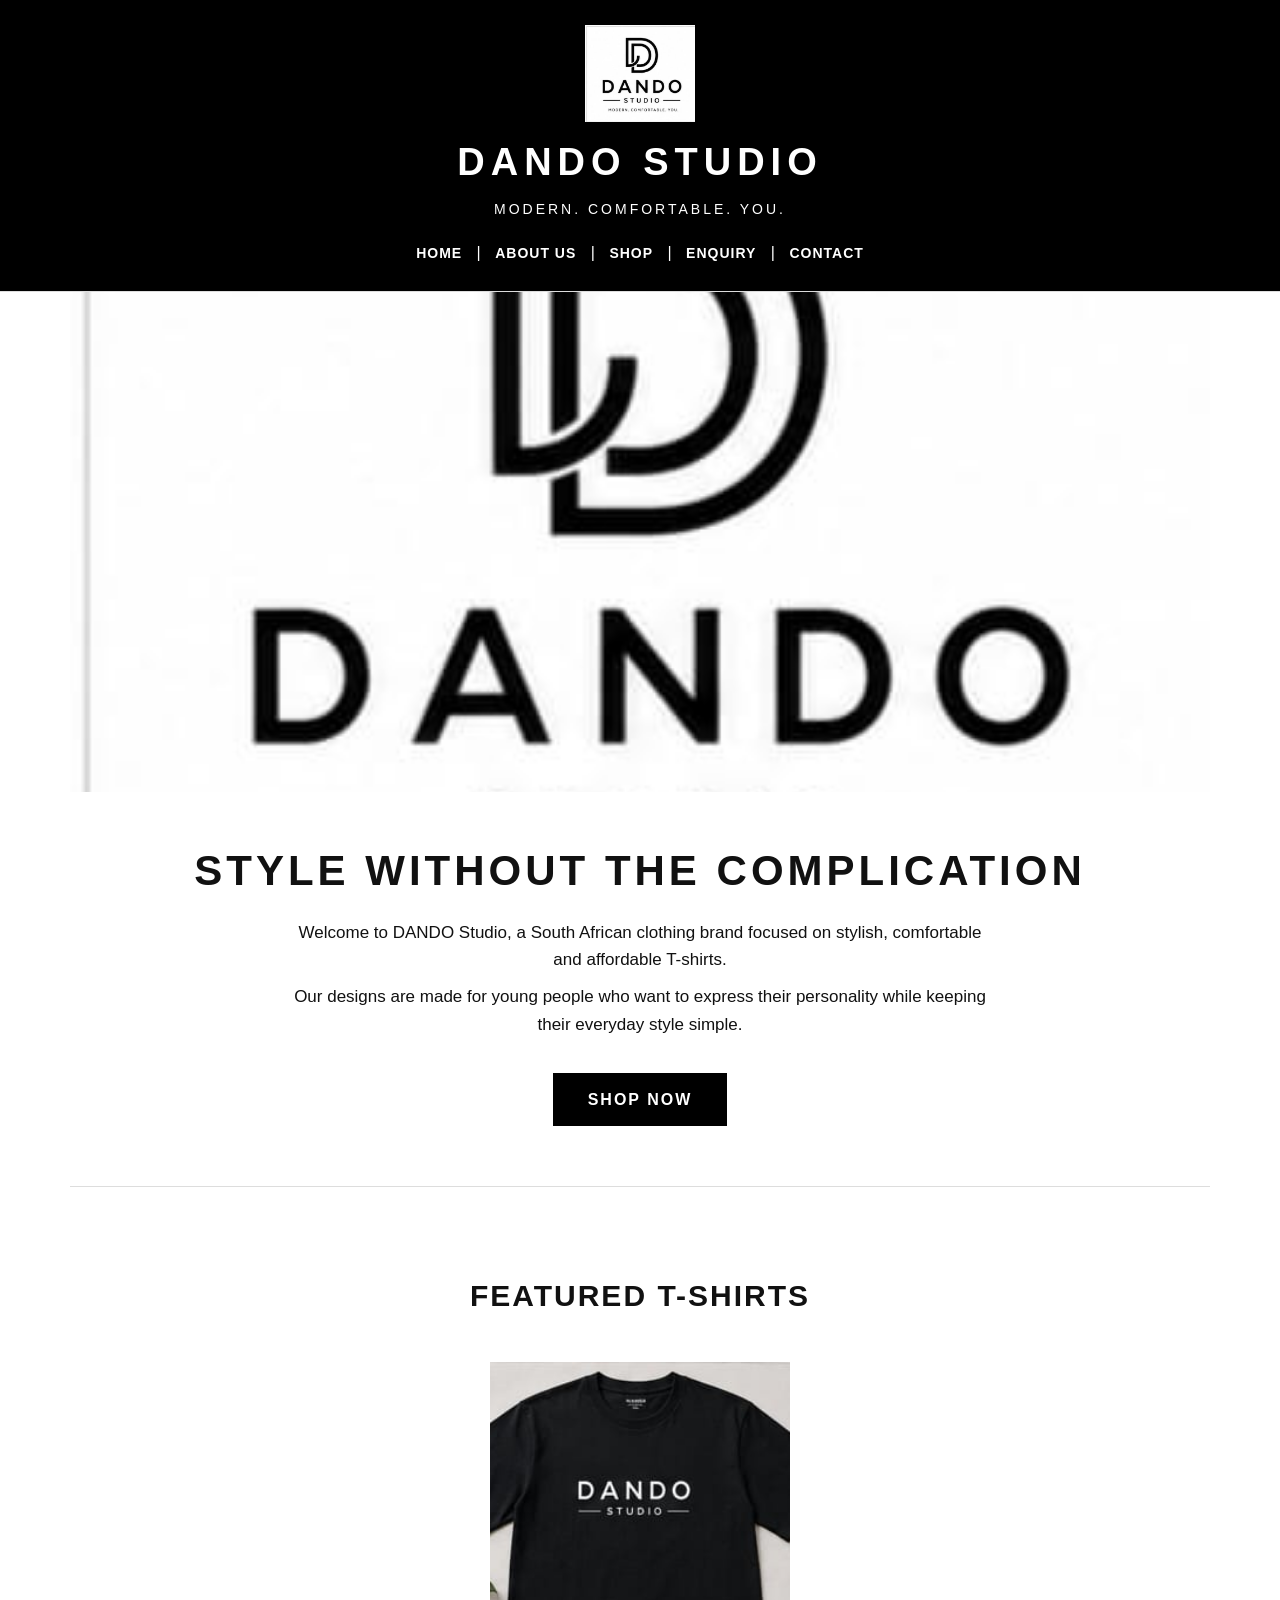
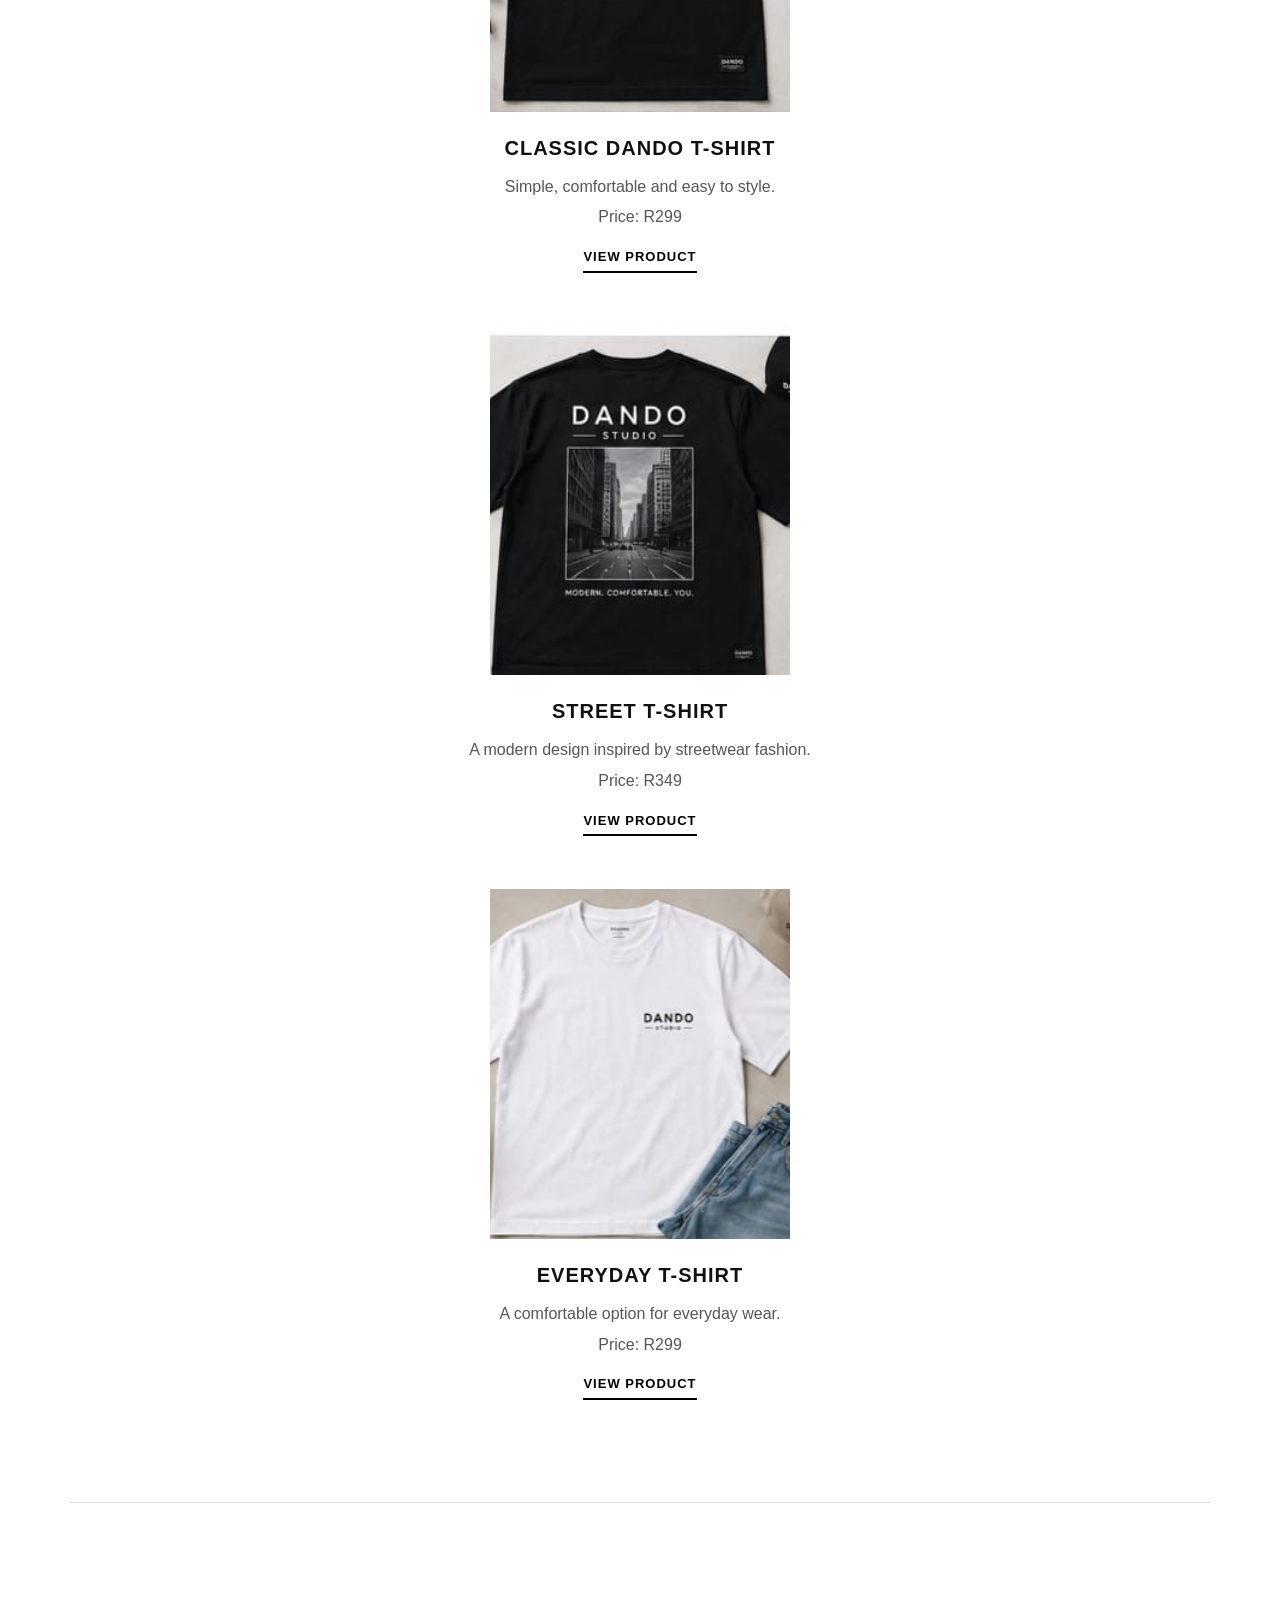
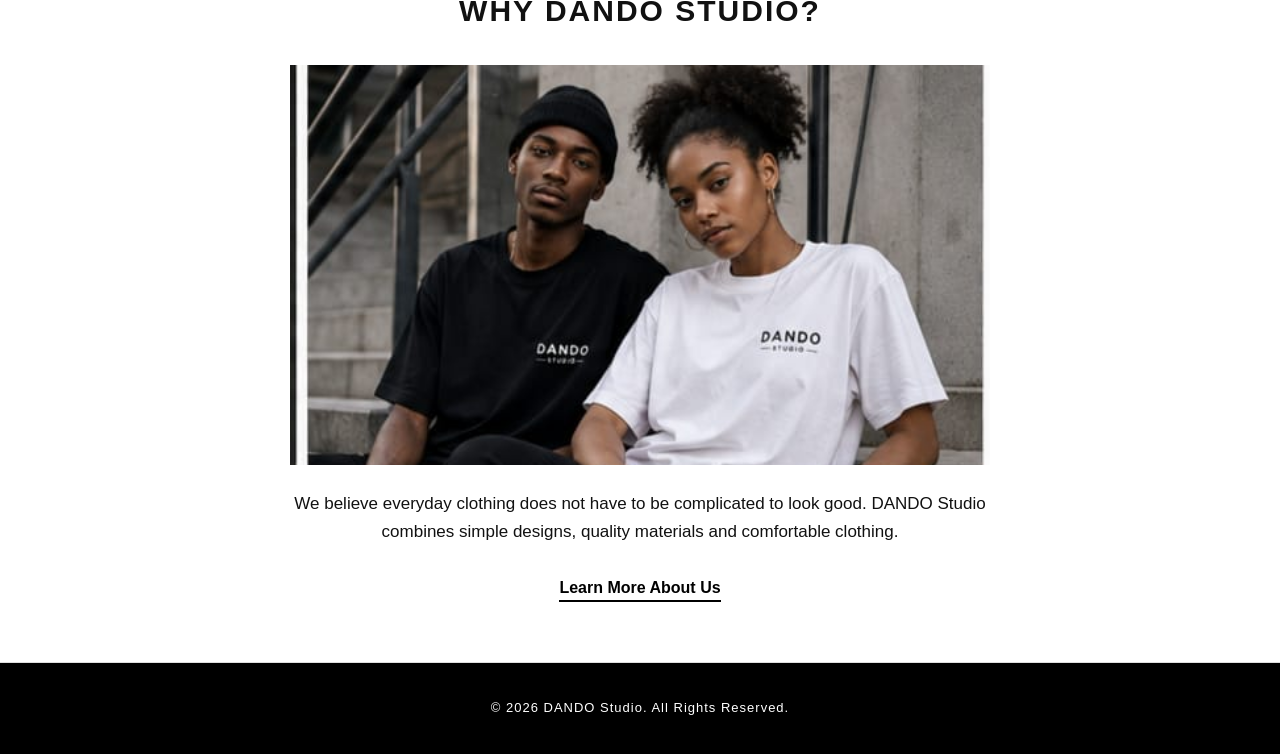
<file: index.html>
<!DOCTYPE html>
<html lang="en">

<head>
    <meta charset="UTF-8">
    <meta name="viewport" content="width=device-width, initial-scale=1.0">
    <title>DANDO Studio | Home</title>
    <link rel="stylesheet" href="CSS/Style.css">

</head>

<body>

    <!-- Header -->
    <header>

        <!-- Website Logo -->
        <img src="Images/logo.jpeg"
             alt="DANDO Studio Logo"
             width="150">

        <h1>DANDO STUDIO</h1>
        <p>Modern. Comfortable. You.</p>

        <!-- Navigation -->
        <nav>
            <a href="index.html">Home</a> |
            <a href="about.html">About Us</a> |
            <a href="products.html">Shop</a> |
            <a href="enquiry.html">Enquiry</a> |
            <a href="contact.html">Contact</a>
        </nav>

    </header>

    <hr>

    <main>

        <!-- Hero Image -->
        <section>

            <img src="Images/logo.jpeg"
                 alt="DANDO Studio clothing collection"
                 width="100%"
                 height="400">

            <h2>STYLE WITHOUT THE COMPLICATION</h2>

            <p>
                Welcome to DANDO Studio, a South African clothing brand
                focused on stylish, comfortable and affordable T-shirts.
            </p>

            <p>
                Our designs are made for young people who want to express
                their personality while keeping their everyday style simple.
            </p>

            <a href="products.html">SHOP NOW</a>

        </section>

        <hr>

        <!-- Featured Products -->
        <section>

            <h2>Featured T-Shirts</h2>

            <!-- Product 1 -->
            <article>

                <img src="Images/tshirt1.jpeg"
                     alt="DANDO Studio Classic T-Shirt"
                     width="250">

                <h3>Classic DANDO T-Shirt</h3>

                <p>Simple, comfortable and easy to style.</p>
                <p>Price: R299</p>

                <a href="products.html">View Product</a>

            </article>

            <br>

            <!-- Product 2 -->
            <article>

                <img src="Images/tshirt2.jpeg"
                     alt="DANDO Studio Street T-Shirt"
                     width="250">

                <h3>Street T-Shirt</h3>

                <p>A modern design inspired by streetwear fashion.</p>
                <p>Price: R349</p>

                <a href="products.html">View Product</a>

            </article>

            <br>

            <!-- Product 3 -->
            <article>

                <img src="Images/tshirt3.jpeg"
                     alt="DANDO Studio Everyday T-Shirt"
                     width="250">

                <h3>Everyday T-Shirt</h3>

                <p>A comfortable option for everyday wear.</p>
                <p>Price: R299</p>

                <a href="products.html">View Product</a>

            </article>

        </section>

        <hr>

        <!-- About Preview -->
        <section>

            <h2>Why DANDO Studio?</h2>

            <img src="Images/about.jpeg"
                 alt="DANDO Studio fashion"
                 width="400">

            <p>
                We believe everyday clothing does not have to be complicated
                to look good. DANDO Studio combines simple designs,
                quality materials and comfortable clothing.
            </p>

            <a href="about.html">Learn More About Us</a>

        </section>

    </main>

    <hr>

    <footer>
        <p>&copy; 2026 DANDO Studio. All Rights Reserved.</p>
    </footer>

</body>
</html>
</file>
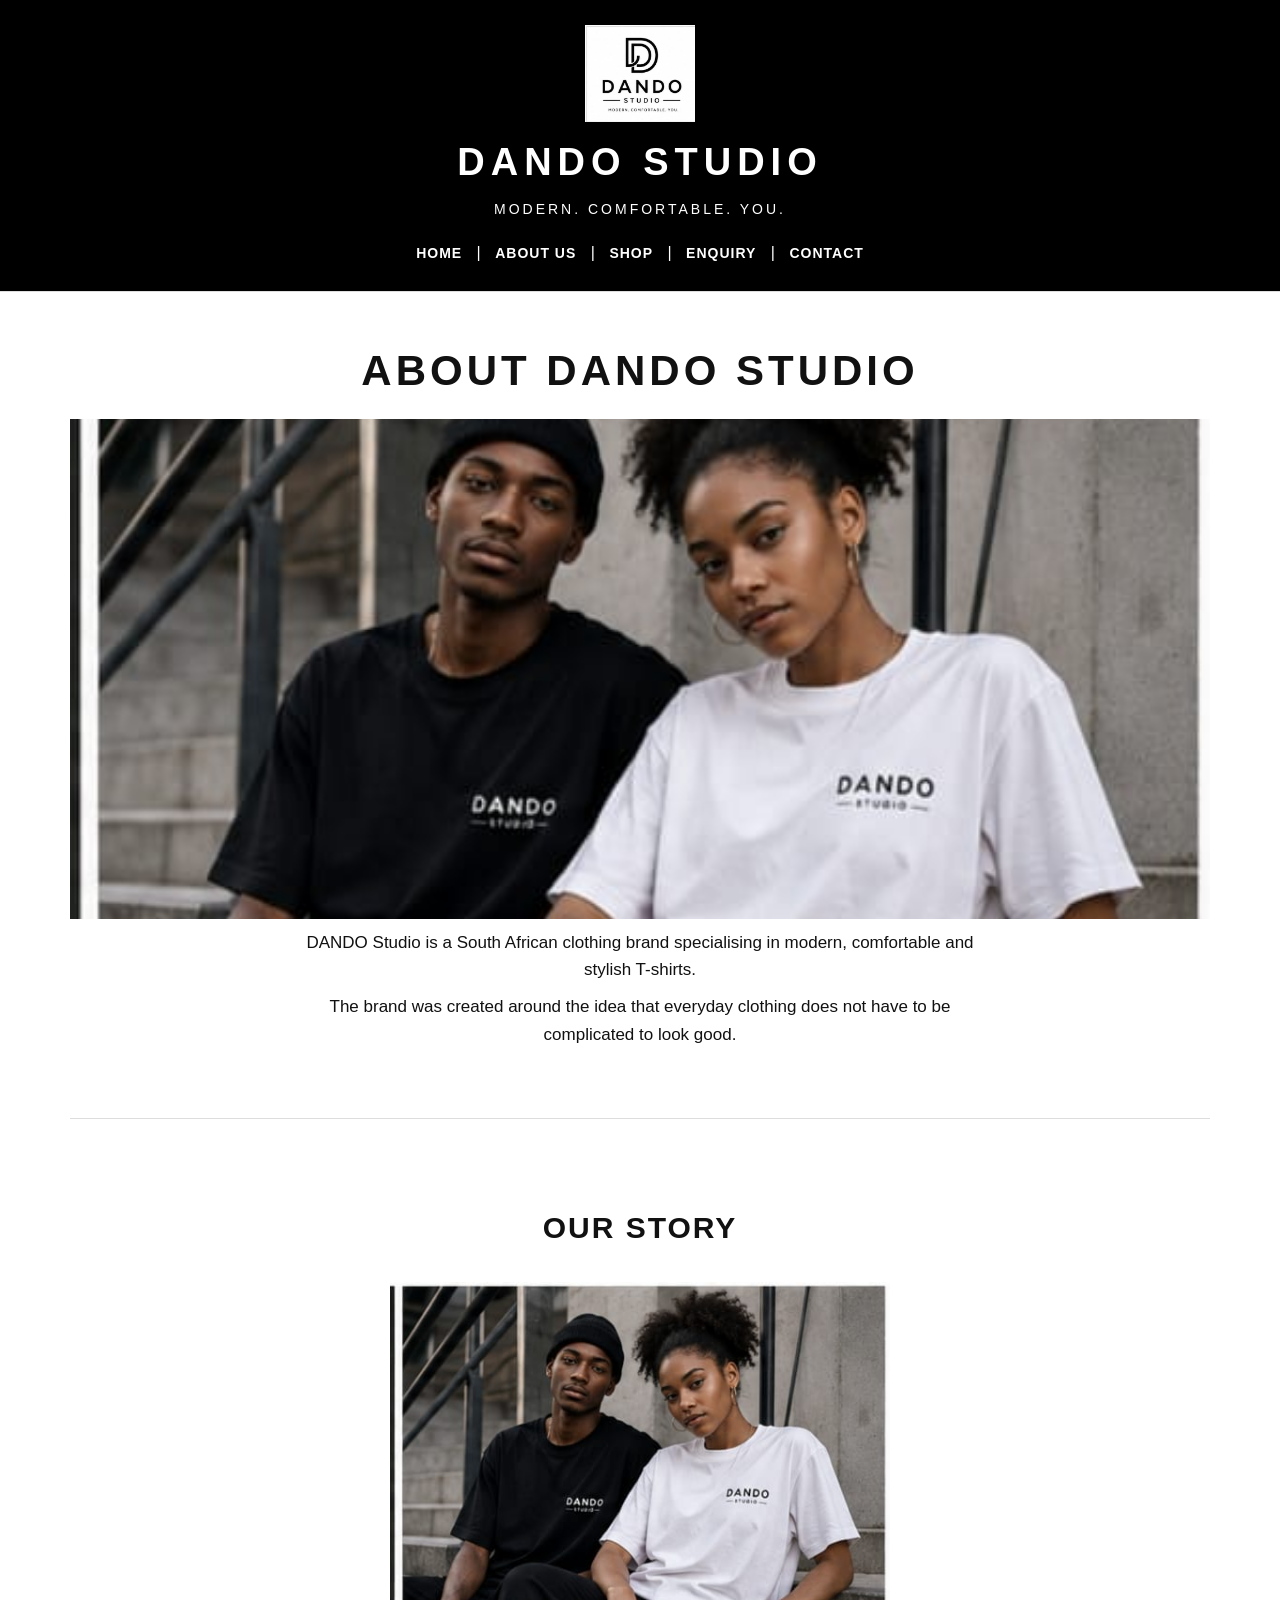
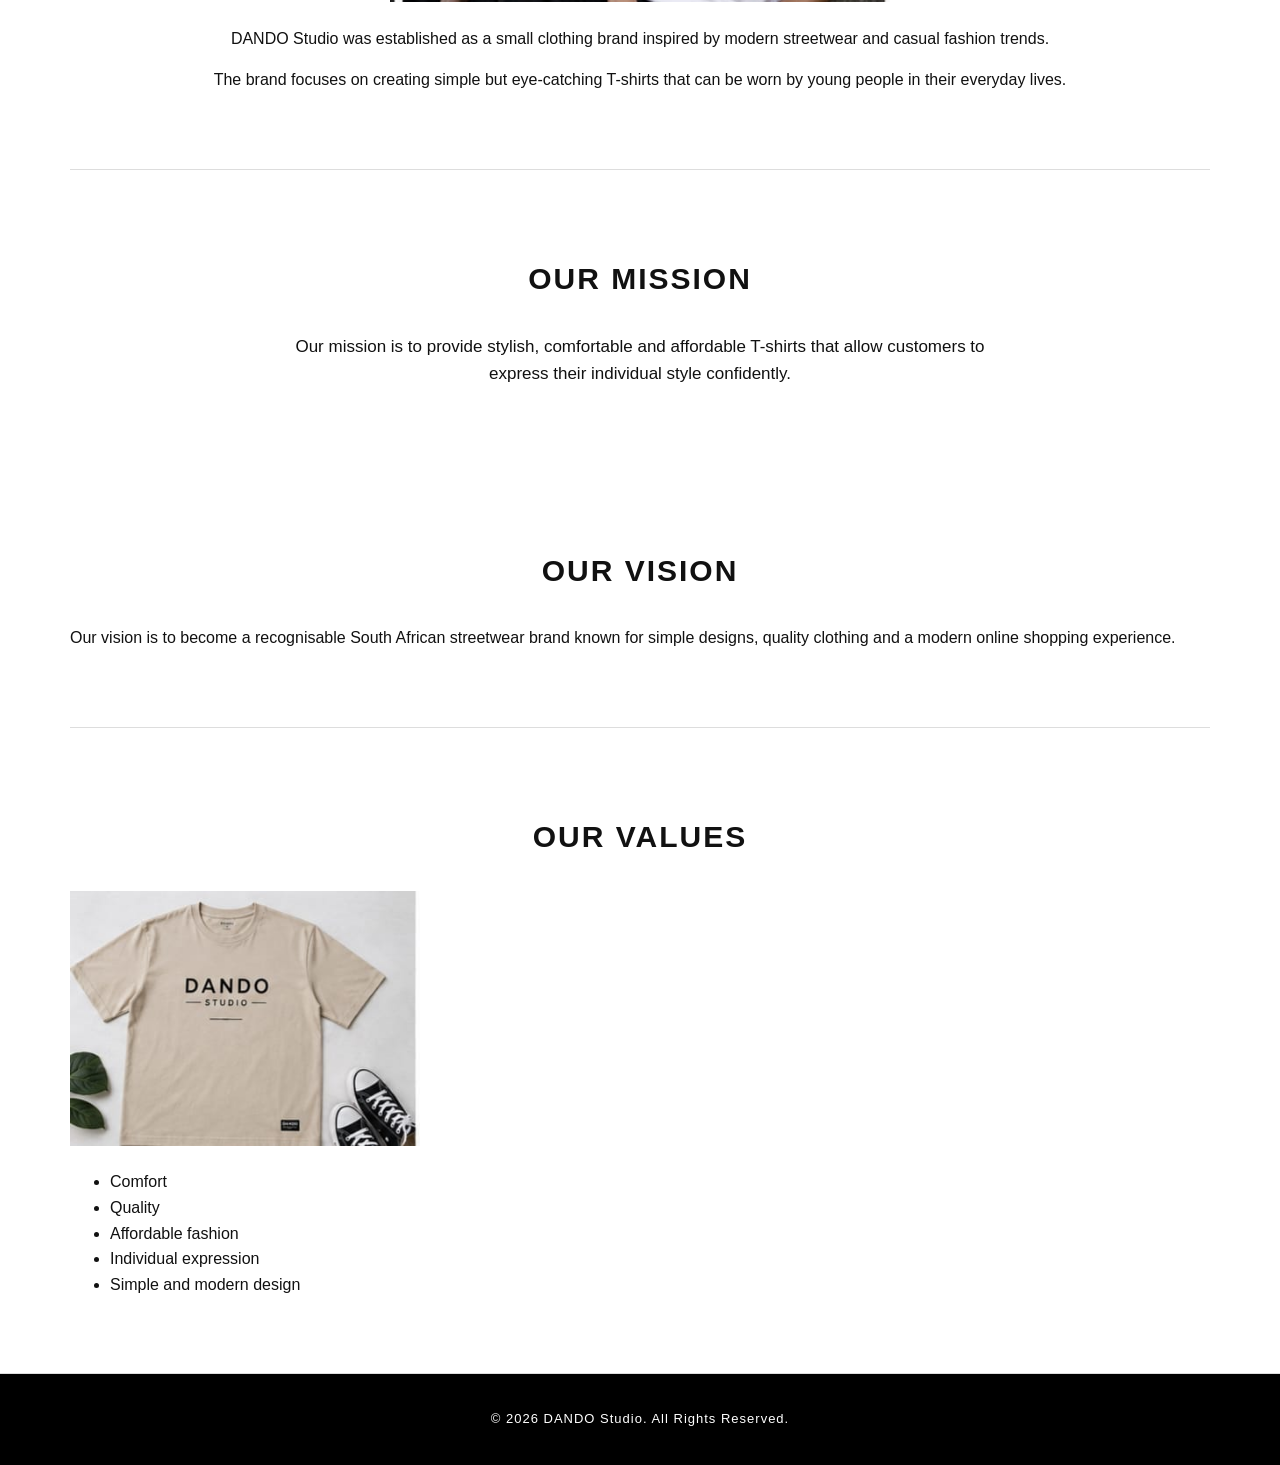
<file: About.html>
<!DOCTYPE html>
<html lang="en">

<head>
    <meta charset="UTF-8">
    <meta name="viewport" content="width=device-width, initial-scale=1.0">
    <title>DANDO Studio | About Us</title>
    <link rel="stylesheet" href="CSS/Style.css">
</head>

<body>

    <!-- Header -->
    <header>

        <!-- Logo -->
        <img src="Images/logo.jpeg"
             alt="DANDO Studio Logo"
             width="150">

        <h1>DANDO STUDIO</h1>
        <p>Modern. Comfortable. You.</p>

        <!-- Navigation -->
        <nav>
            <a href="index.html">Home</a> |
            <a href="about.html">About Us</a> |
            <a href="products.html">Shop</a> |
            <a href="enquiry.html">Enquiry</a> |
            <a href="contact.html">Contact</a>
        </nav>

    </header>

    <hr>

    <main>

        <!-- About Section -->
        <section>

            <h2>About DANDO Studio</h2>

            <img src="Images/about.jpeg"
                 alt="DANDO Studio clothing"
                 width="500">

            <p>
                DANDO Studio is a South African clothing brand
                specialising in modern, comfortable and stylish T-shirts.
            </p>

            <p>
                The brand was created around the idea that everyday clothing
                does not have to be complicated to look good.
            </p>

        </section>

        <hr>

        <!-- Our Story -->
        <section>

            <h2>Our Story</h2>

            <img src="Images/about.jpeg"
                 alt="DANDO Studio fashion collection"
                 width="500">

            <p>
                DANDO Studio was established as a small clothing brand
                inspired by modern streetwear and casual fashion trends.
            </p>

            <p>
                The brand focuses on creating simple but eye-catching
                T-shirts that can be worn by young people in their
                everyday lives.
            </p>

        </section>

        <hr>

        <!-- Mission -->
        <section>

            <h2>Our Mission</h2>

            <p>
                Our mission is to provide stylish, comfortable and
                affordable T-shirts that allow customers to express
                their individual style confidently.
            </p>

        </section>

        <!-- Vision -->
        <section>

            <h2>Our Vision</h2>

            <p>
                Our vision is to become a recognisable South African
                streetwear brand known for simple designs, quality
                clothing and a modern online shopping experience.
            </p>

        </section>

        <hr>

        <!-- Values -->
        <section>

            <h2>Our Values</h2>

            <img src="Images/tshirt4.jpeg"
                 alt="DANDO Studio T-shirt"
                 width="350">

            <ul>
                <li>Comfort</li>
                <li>Quality</li>
                <li>Affordable fashion</li>
                <li>Individual expression</li>
                <li>Simple and modern design</li>
            </ul>

        </section>

    </main>

    <hr>

    <footer>
        <p>&copy; 2026 DANDO Studio. All Rights Reserved.</p>
    </footer>

</body>
</html>
</file>
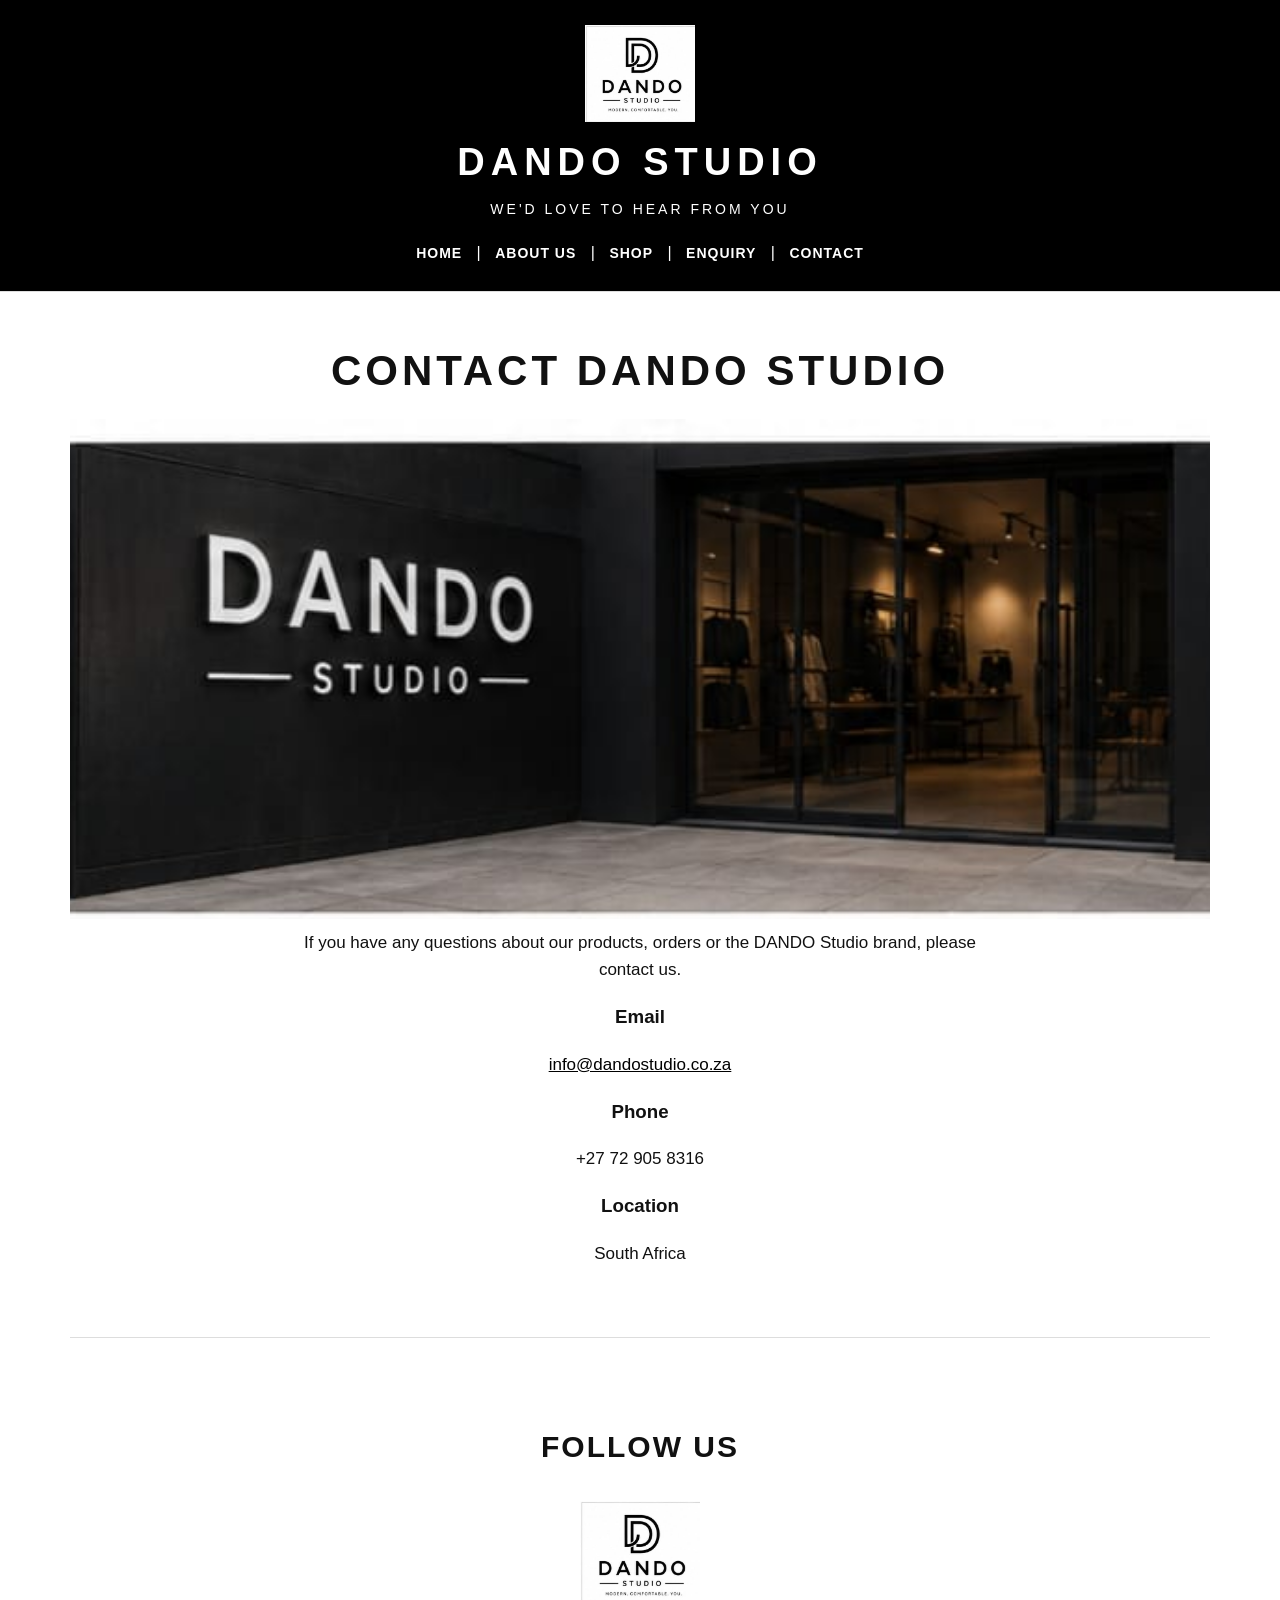
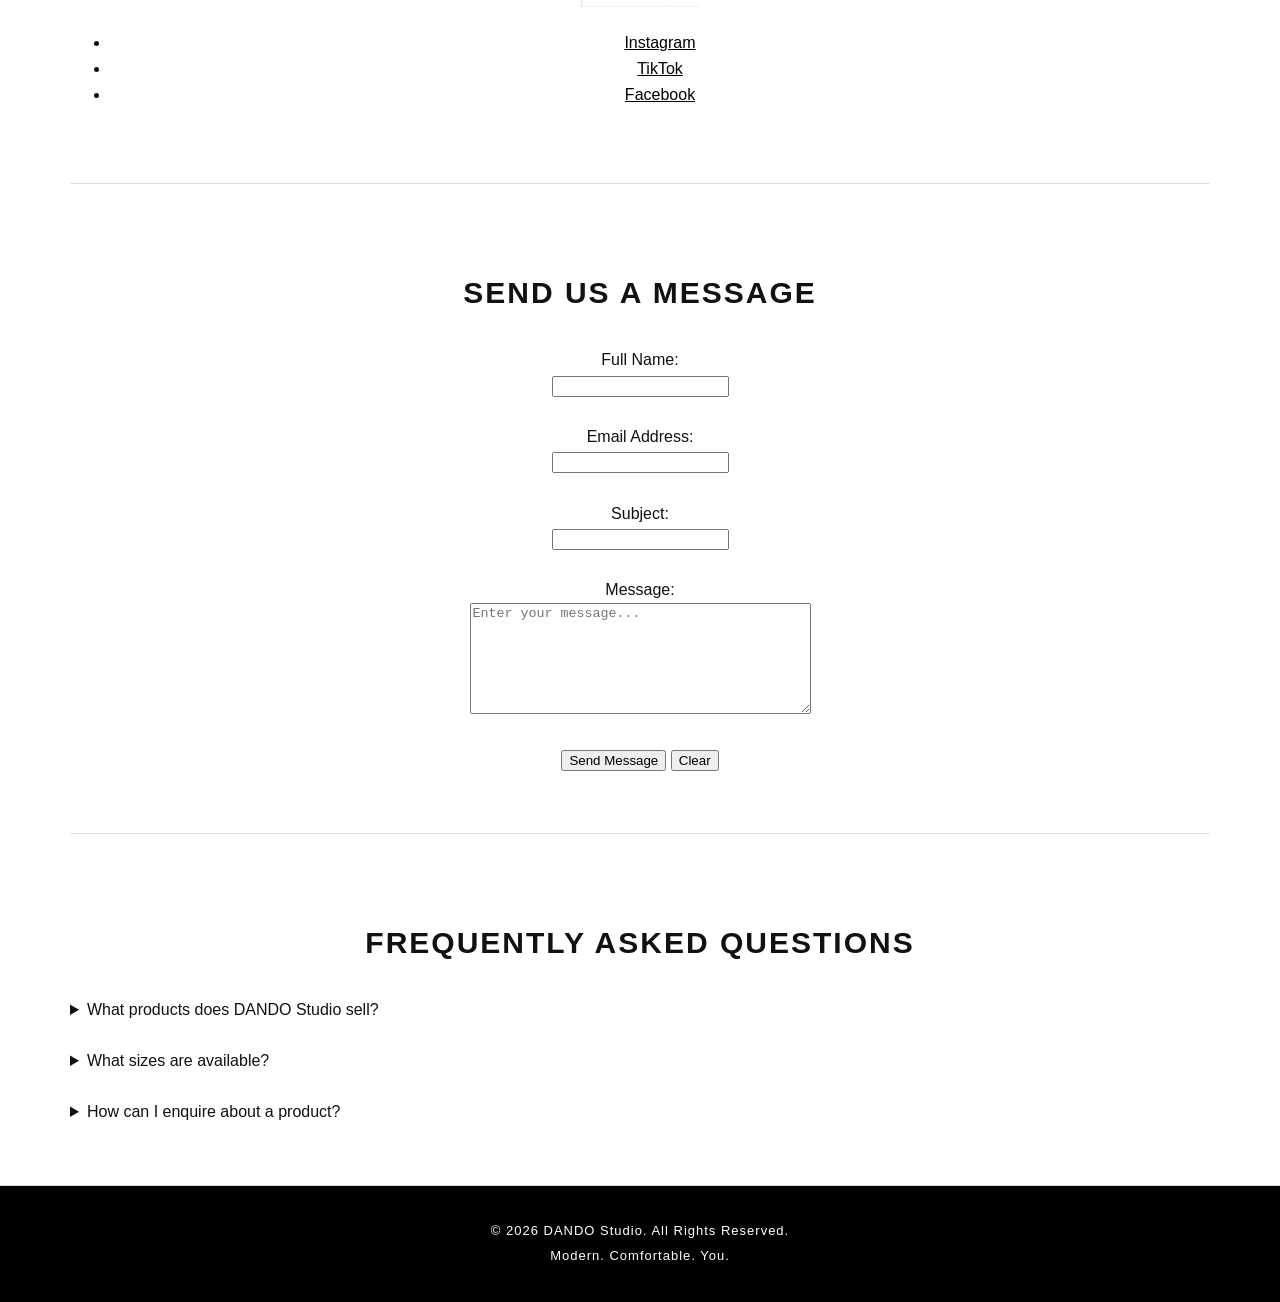
<file: Contact.html>
<!DOCTYPE html>
<html lang="en">

<head>
    <meta charset="UTF-8">
    <meta name="viewport" content="width=device-width, initial-scale=1.0">
    <title>DANDO Studio | Contact</title>
    <link rel="stylesheet" href="CSS/Style.css">
</head>

<body>

    <!-- Header -->
    <header>

        <img src="Images/logo.jpeg"
             alt="DANDO Studio Logo"
             width="150">

        <h1>DANDO STUDIO</h1>
        <p>We'd Love to Hear From You</p>

        <!-- Navigation -->
        <nav>
            <a href="index.html">Home</a> |
            <a href="about.html">About Us</a> |
            <a href="products.html">Shop</a> |
            <a href="enquiry.html">Enquiry</a> |
            <a href="contact.html">Contact</a>
        </nav>

    </header>

    <hr>

    <main>

        <!-- Contact Information -->
        <section>

            <h2>Contact DANDO Studio</h2>

            <img src="Images/contact.jpeg"
                 alt="DANDO Studio contact"
                 width="500">

            <p>
                If you have any questions about our products,
                orders or the DANDO Studio brand, please contact us.
            </p>

            <h3>Email</h3>

            <p>
                <a href="mailto:info@dandostudio.co.za">
                    info@dandostudio.co.za
                </a>
            </p>

            <h3>Phone</h3>

            <p>+27 72 905 8316</p>

            <h3>Location</h3>

            <p>South Africa</p>

        </section>

        <hr>

        <!-- Social Media -->
        <section>

            <h2>Follow Us</h2>

            <img src="Images/logo.jpeg"
                 alt="DANDO Studio Logo"
                 width="120">

            <ul>

                <li>
                    <a href="#" target="_blank">
                        Instagram
                    </a>
                </li>

                <li>
                    <a href="#" target="_blank">
                        TikTok
                    </a>
                </li>

                <li>
                    <a href="#" target="_blank">
                        Facebook
                    </a>
                </li>

            </ul>

        </section>

        <hr>

        <!-- Contact Form -->
        <section>

            <h2>Send Us a Message</h2>

            <form action="#" method="post">

                <label for="name">Full Name:</label>
                <br>

                <input type="text"
                       id="name"
                       name="name"
                       required>

                <br><br>

                <label for="email">Email Address:</label>
                <br>

                <input type="email"
                       id="email"
                       name="email"
                       required>

                <br><br>

                <label for="subject">Subject:</label>
                <br>

                <input type="text"
                       id="subject"
                       name="subject"
                       required>

                <br><br>

                <label for="message">Message:</label>
                <br>

                <textarea id="message"
                          name="message"
                          rows="7"
                          cols="40"
                          placeholder="Enter your message..."
                          required></textarea>

                <br><br>

                <input type="submit" value="Send Message">

                <input type="reset" value="Clear">

            </form>

        </section>

        <hr>

        <!-- Frequently Asked Questions -->
        <section>

            <h2>Frequently Asked Questions</h2>

            <details>

                <summary>What products does DANDO Studio sell?</summary>

                <p>
                    DANDO Studio currently focuses on modern,
                    comfortable and stylish T-shirts.
                </p>

            </details>

            <br>

            <details>

                <summary>What sizes are available?</summary>

                <p>
                    Our T-shirts are available in Small, Medium,
                    Large and XL.
                </p>

            </details>

            <br>

            <details>

                <summary>How can I enquire about a product?</summary>

                <p>
                    Visit our Enquiry page and complete the enquiry form.
                </p>

            </details>

        </section>

    </main>

    <hr>

    <footer>

        <p>&copy; 2026 DANDO Studio. All Rights Reserved.</p>

        <p>Modern. Comfortable. You.</p>

    </footer>

</body>
</html>
</file>
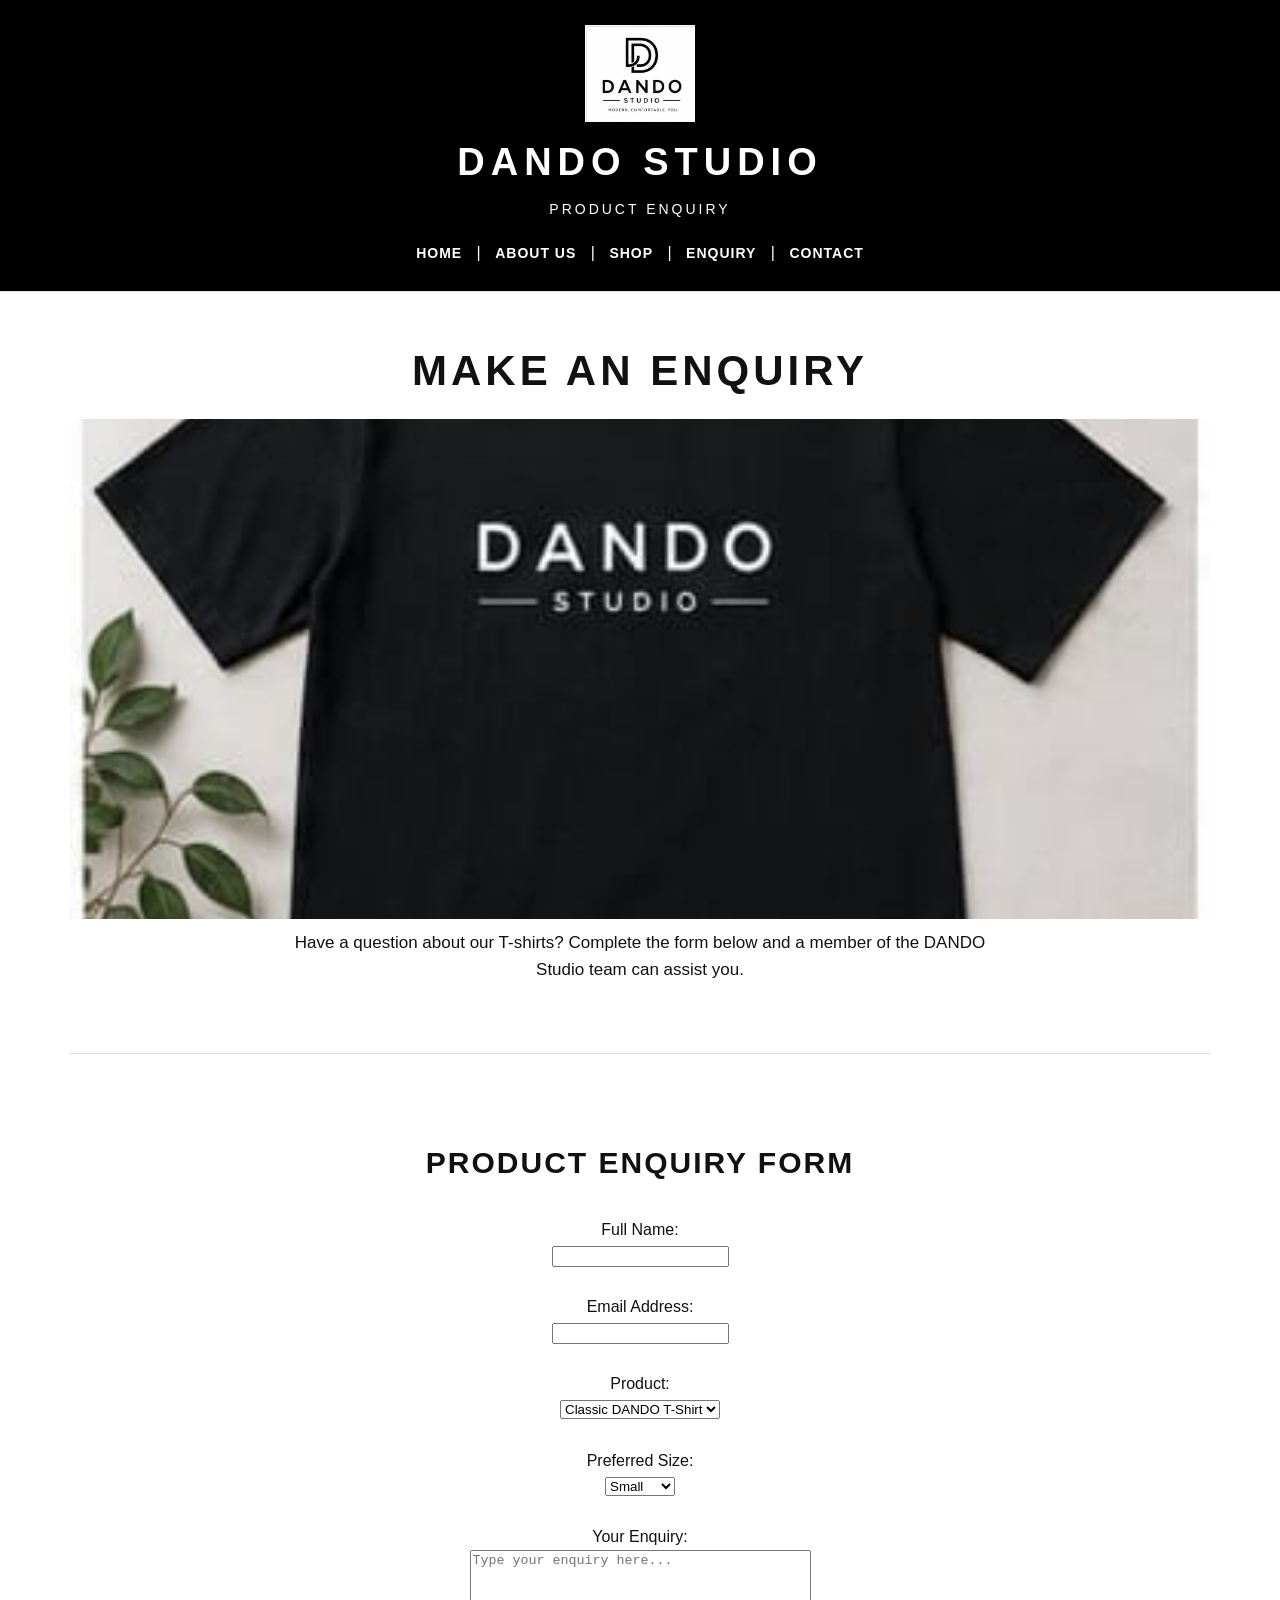
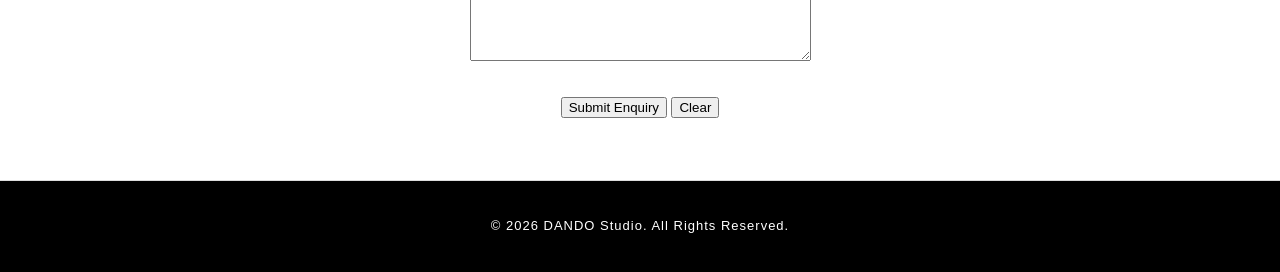
<file: Enquiry.html>
<!DOCTYPE html>
<html lang="en">

<head>
    <meta charset="UTF-8">
    <meta name="viewport" content="width=device-width, initial-scale=1.0">
    <title>DANDO Studio | Enquiry</title>
    <link rel="stylesheet" href="CSS/Style.css">
</head>

<body>

    <!-- Header -->
    <header>

        <img src="Images/logo.jpeg"
             alt="DANDO Studio Logo"
             width="150">

        <h1>DANDO STUDIO</h1>
        <p>Product Enquiry</p>

        <!-- Navigation -->
        <nav>
            <a href="index.html">Home</a> |
            <a href="about.html">About Us</a> |
            <a href="products.html">Shop</a> |
            <a href="enquiry.html">Enquiry</a> |
            <a href="contact.html">Contact</a>
        </nav>

    </header>

    <hr>

    <main>

        <section>

            <h2>Make an Enquiry</h2>

            <img src="Images/tshirt1.jpeg"
                 alt="DANDO Studio T-Shirt"
                 width="350">

            <p>
                Have a question about our T-shirts? Complete the form
                below and a member of the DANDO Studio team can assist you.
            </p>

        </section>

        <hr>

        <!-- Enquiry Form -->
        <section>

            <h2>Product Enquiry Form</h2>

            <form action="#" method="post">

                <label for="fullname">Full Name:</label>
                <br>

                <input type="text"
                       id="fullname"
                       name="fullname"
                       required>

                <br><br>

                <label for="email">Email Address:</label>
                <br>

                <input type="email"
                       id="email"
                       name="email"
                       required>

                <br><br>

                <label for="product">Product:</label>
                <br>

                <select id="product" name="product">

                    <option value="classic">
                        Classic DANDO T-Shirt
                    </option>

                    <option value="street">
                        Street T-Shirt
                    </option>

                    <option value="everyday">
                        Everyday T-Shirt
                    </option>

                    <option value="premium">
                        Premium T-Shirt
                    </option>

                </select>

                <br><br>

                <label for="size">Preferred Size:</label>
                <br>

                <select id="size" name="size">

                    <option value="small">Small</option>
                    <option value="medium">Medium</option>
                    <option value="large">Large</option>
                    <option value="xl">XL</option>

                </select>

                <br><br>

                <label for="message">Your Enquiry:</label>
                <br>

                <textarea id="message"
                          name="message"
                          rows="7"
                          cols="40"
                          placeholder="Type your enquiry here..."
                          required></textarea>

                <br><br>

                <input type="submit" value="Submit Enquiry">

                <input type="reset" value="Clear">

            </form>

        </section>

    </main>

    <hr>

    <footer>
        <p>&copy; 2026 DANDO Studio. All Rights Reserved.</p>
    </footer>

</body>
</html>
</file>
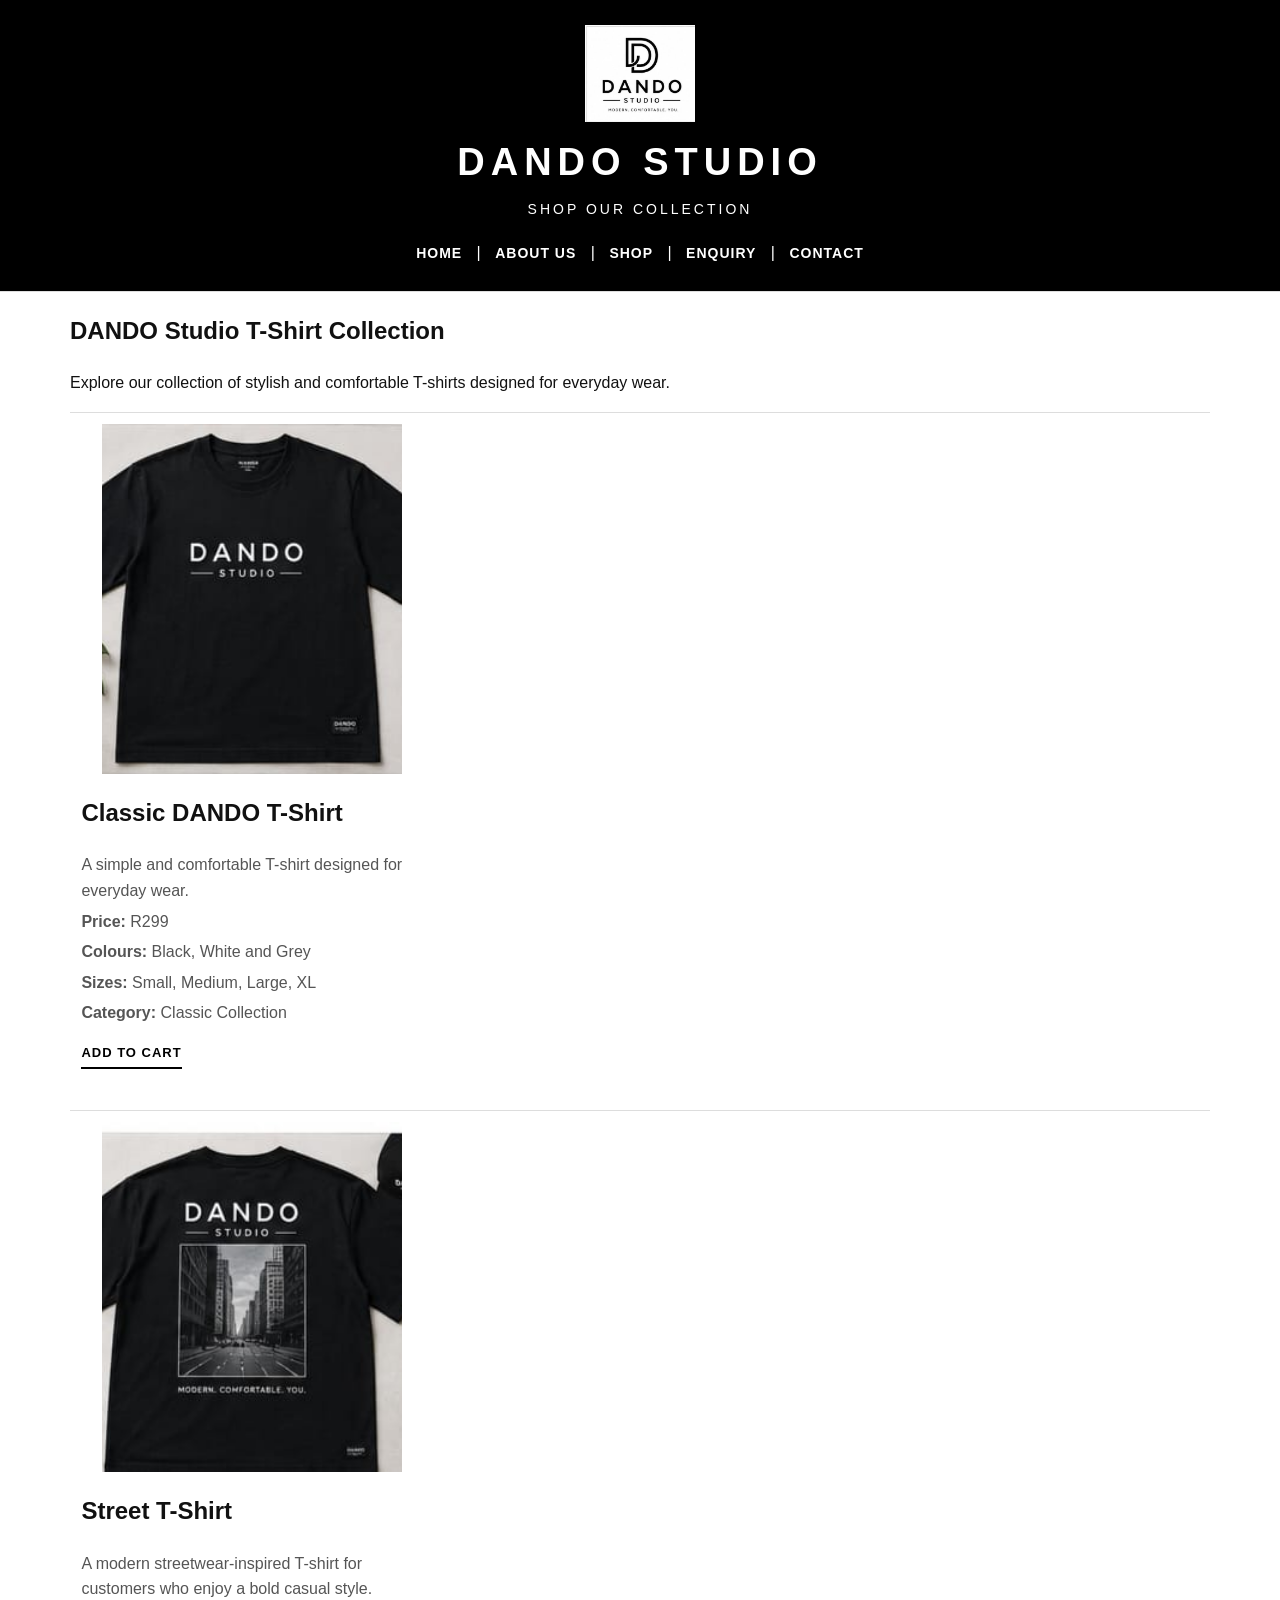
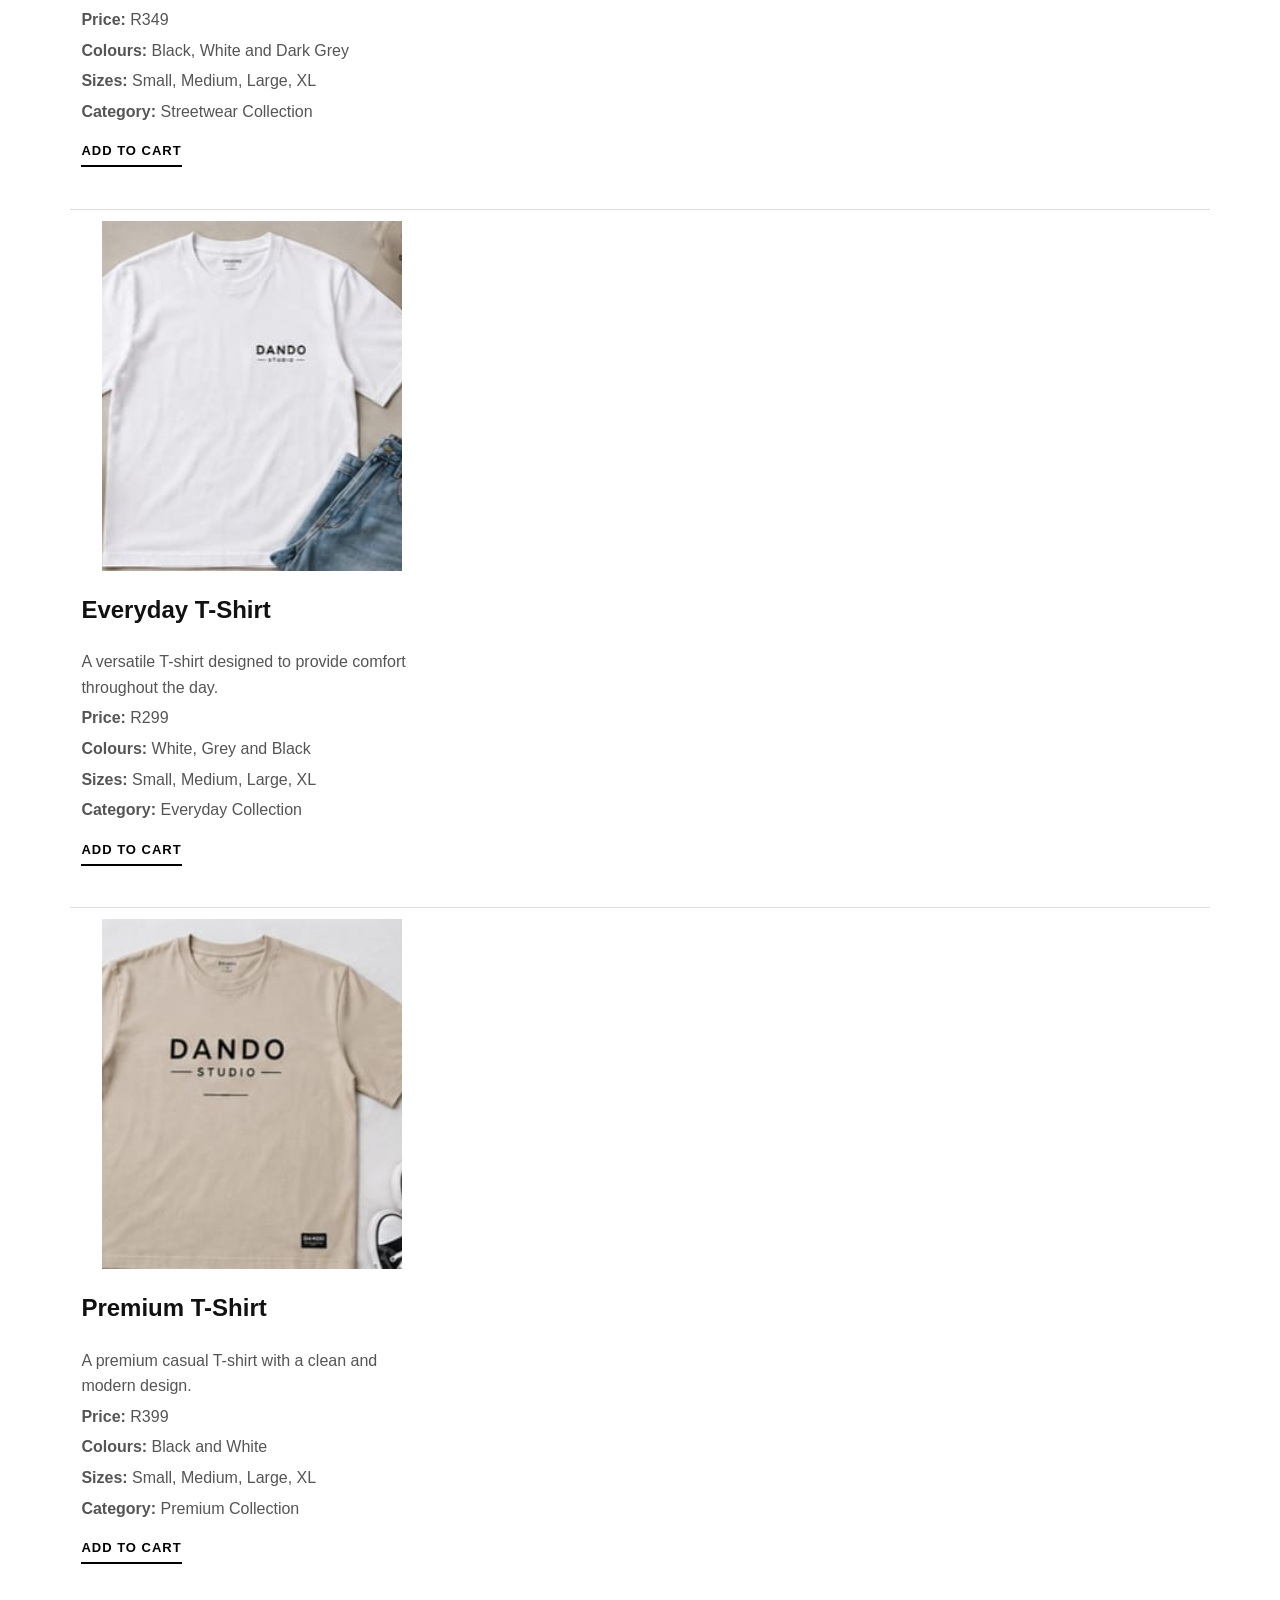
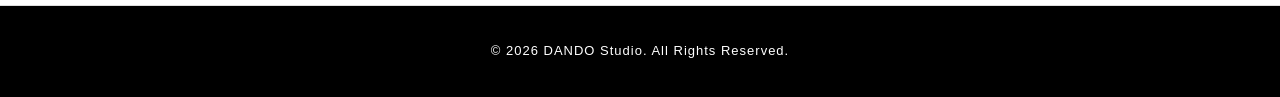
<file: Products.html>
<!DOCTYPE html>
<html lang="en">

<head>
    <meta charset="UTF-8">
    <meta name="viewport" content="width=device-width, initial-scale=1.0">
    <title>DANDO Studio | Shop</title>
    <link rel="stylesheet" href="CSS/Style.css">

</head>

<body>

    <!-- Header -->
    <header>

        <img src="Images/logo.jpeg"
             alt="DANDO Studio Logo"
             width="150">

        <h1>DANDO STUDIO</h1>
        <p>Shop Our Collection</p>

        <!-- Navigation -->
        <nav>
            <a href="index.html">Home</a> |
            <a href="about.html">About Us</a> |
            <a href="products.html">Shop</a> |
            <a href="enquiry.html">Enquiry</a> |
            <a href="contact.html">Contact</a>
        </nav>

    </header>

    <hr>

    <main>

        <h2>DANDO Studio T-Shirt Collection</h2>

        <p>
            Explore our collection of stylish and comfortable
            T-shirts designed for everyday wear.
        </p>

        <hr>

        <!-- Product 1 -->
        <article>

            <img src="Images/tshirt1.jpeg"
                 alt="Classic DANDO T-Shirt"
                 width="300">

            <h2>Classic DANDO T-Shirt</h2>

            <p>
                A simple and comfortable T-shirt designed for everyday wear.
            </p>

            <p><strong>Price:</strong> R299</p>
            <p><strong>Colours:</strong> Black, White and Grey</p>
            <p><strong>Sizes:</strong> Small, Medium, Large, XL</p>
            <p><strong>Category:</strong> Classic Collection</p>

            <a href="enquiry.html">Add to Cart</a>

        </article>

        <hr>

        <!-- Product 2 -->
        <article>

            <img src="Images/tshirt2.jpeg"
                 alt="Street DANDO T-Shirt"
                 width="300">

            <h2>Street T-Shirt</h2>

            <p>
                A modern streetwear-inspired T-shirt for customers
                who enjoy a bold casual style.
            </p>

            <p><strong>Price:</strong> R349</p>
            <p><strong>Colours:</strong> Black, White and Dark Grey</p>
            <p><strong>Sizes:</strong> Small, Medium, Large, XL</p>
            <p><strong>Category:</strong> Streetwear Collection</p>

            <a href="enquiry.html">Add to Cart</a>

        </article>

        <hr>

        <!-- Product 3 -->
        <article>

            <img src="Images/tshirt3.jpeg"
                 alt="Everyday DANDO T-Shirt"
                 width="300">

            <h2>Everyday T-Shirt</h2>

            <p>
                A versatile T-shirt designed to provide comfort
                throughout the day.
            </p>

            <p><strong>Price:</strong> R299</p>
            <p><strong>Colours:</strong> White, Grey and Black</p>
            <p><strong>Sizes:</strong> Small, Medium, Large, XL</p>
            <p><strong>Category:</strong> Everyday Collection</p>

            <a href="enquiry.html">Add to Cart</a>

        </article>

        <hr>

        <!-- Product 4 -->
        <article>

            <img src="Images/tshirt4.jpeg"
                 alt="DANDO Studio Premium T-Shirt"
                 width="300">

            <h2>Premium T-Shirt</h2>

            <p>
                A premium casual T-shirt with a clean and modern design.
            </p>

            <p><strong>Price:</strong> R399</p>
            <p><strong>Colours:</strong> Black and White</p>
            <p><strong>Sizes:</strong> Small, Medium, Large, XL</p>
            <p><strong>Category:</strong> Premium Collection</p>

            <a href="enquiry.html">Add to Cart</a>

        </article>

    </main>

    <hr>

    <footer>
        <p>&copy; 2026 DANDO Studio. All Rights Reserved.</p>
    </footer>

</body>
</html>
</file>
<file: CSS/Style.css>
/* =========================================
   DANDO STUDIO
   HOME PAGE STYLES
   ========================================= */


/* ---------- GENERAL PAGE ---------- */

* {
    box-sizing: border-box;
}

html {
    scroll-behavior: smooth;
}

body {
    margin: 0;
    font-family: Arial, Helvetica, sans-serif;
    background-color: #ffffff;
    color: #111111;
    line-height: 1.6;
}


/* ---------- HEADER ---------- */

header {
    background-color: #000000;
    color: #ffffff;
    text-align: center;
    padding: 25px 20px;
}

header img {
    display: block;
    margin: 0 auto 10px;
    width: 110px;
    height: auto;
}

header h1 {
    margin: 5px 0;
    font-size: 38px;
    letter-spacing: 6px;
}

header p {
    margin: 5px 0 20px;
    font-size: 14px;
    letter-spacing: 3px;
    text-transform: uppercase;
}


/* ---------- NAVIGATION ---------- */

nav {
    margin-top: 20px;
}

nav a {
    color: #ffffff;
    text-decoration: none;
    font-size: 14px;
    font-weight: bold;
    text-transform: uppercase;
    letter-spacing: 1px;
    margin: 0 10px;
}

nav a:hover {
    color: #cccccc;
    text-decoration: underline;
}


/* ---------- HORIZONTAL LINES ---------- */

hr {
    border: 0;
    border-top: 1px solid #dddddd;
    margin: 0;
}


/* ---------- MAIN CONTENT ---------- */

main {
    max-width: 1200px;
    margin: 0 auto;
    padding: 0 30px;
}

section {
    padding: 60px 0;
}

section > h2 {
    text-align: center;
    font-size: 30px;
    letter-spacing: 2px;
    text-transform: uppercase;
    margin-bottom: 30px;
}


/* ---------- HERO SECTION ---------- */

main > section:first-child {
    text-align: center;
    padding-top: 0;
}

main > section:first-child > img {
    width: 100%;
    height: 500px;
    object-fit: cover;
    display: block;
}

main > section:first-child h2 {
    font-size: 42px;
    letter-spacing: 4px;
    margin-top: 45px;
    margin-bottom: 15px;
}

main > section:first-child p {
    max-width: 700px;
    margin: 10px auto;
    font-size: 17px;
}


/* ---------- BUTTON / SHOP NOW ---------- */

main a {
    color: #000000;
}

main > section:first-child > a {
    display: inline-block;
    margin-top: 25px;
    padding: 14px 35px;
    background-color: #000000;
    color: #ffffff;
    text-decoration: none;
    font-weight: bold;
    letter-spacing: 2px;
    text-transform: uppercase;
    transition: 0.3s;
}

main > section:first-child > a:hover {
    background-color: #333333;
}


/* ---------- FEATURED PRODUCTS ---------- */

main > section:nth-of-type(2) {
    text-align: center;
}

article {
    display: inline-block;
    vertical-align: top;
    width: 30%;
    margin: 1%;
    padding-bottom: 30px;
}

article img {
    width: 100%;
    max-width: 300px;
    height: 350px;
    object-fit: cover;
    display: block;
    margin: 0 auto 20px;
}

article h3 {
    font-size: 20px;
    text-transform: uppercase;
    letter-spacing: 1px;
    margin: 10px 0;
}

article p {
    margin: 5px 0;
    color: #555555;
}

article a {
    display: inline-block;
    margin-top: 12px;
    border-bottom: 2px solid #000000;
    padding-bottom: 3px;
    text-decoration: none;
    font-weight: bold;
    text-transform: uppercase;
    font-size: 13px;
    letter-spacing: 1px;
}

article a:hover {
    color: #666666;
}


/* ---------- ABOUT PREVIEW ---------- */

main > section:nth-of-type(3) {
    text-align: center;
}

main > section:nth-of-type(3) img {
    width: 100%;
    max-width: 700px;
    height: 400px;
    object-fit: cover;
    display: block;
    margin: 0 auto 25px;
}

main > section:nth-of-type(3) p {
    max-width: 700px;
    margin: 15px auto;
    font-size: 17px;
}

main > section:nth-of-type(3) a {
    display: inline-block;
    margin-top: 15px;
    font-weight: bold;
    text-decoration: none;
    border-bottom: 2px solid #000000;
}


/* ---------- FOOTER ---------- */

footer {
    background-color: #000000;
    color: #ffffff;
    text-align: center;
    padding: 30px 20px;
    margin-top: 0;
}

footer p {
    margin: 5px 0;
    font-size: 13px;
    letter-spacing: 1px;
}


/* ---------- RESPONSIVE DESIGN ---------- */

@media (max-width: 768px) {

    header h1 {
        font-size: 28px;
        letter-spacing: 4px;
    }

    nav a {
        display: inline-block;
        margin: 6px;
        font-size: 12px;
    }

    main {
        padding: 0 20px;
    }

    main > section:first-child > img {
        height: 300px;
    }

    main > section:first-child h2 {
        font-size: 28px;
    }

    article {
        display: block;
        width: 100%;
        margin: 0 auto 40px;
    }

    article img {
        height: auto;
    }

    section {
        padding: 40px 0;
    }
}
</file>
